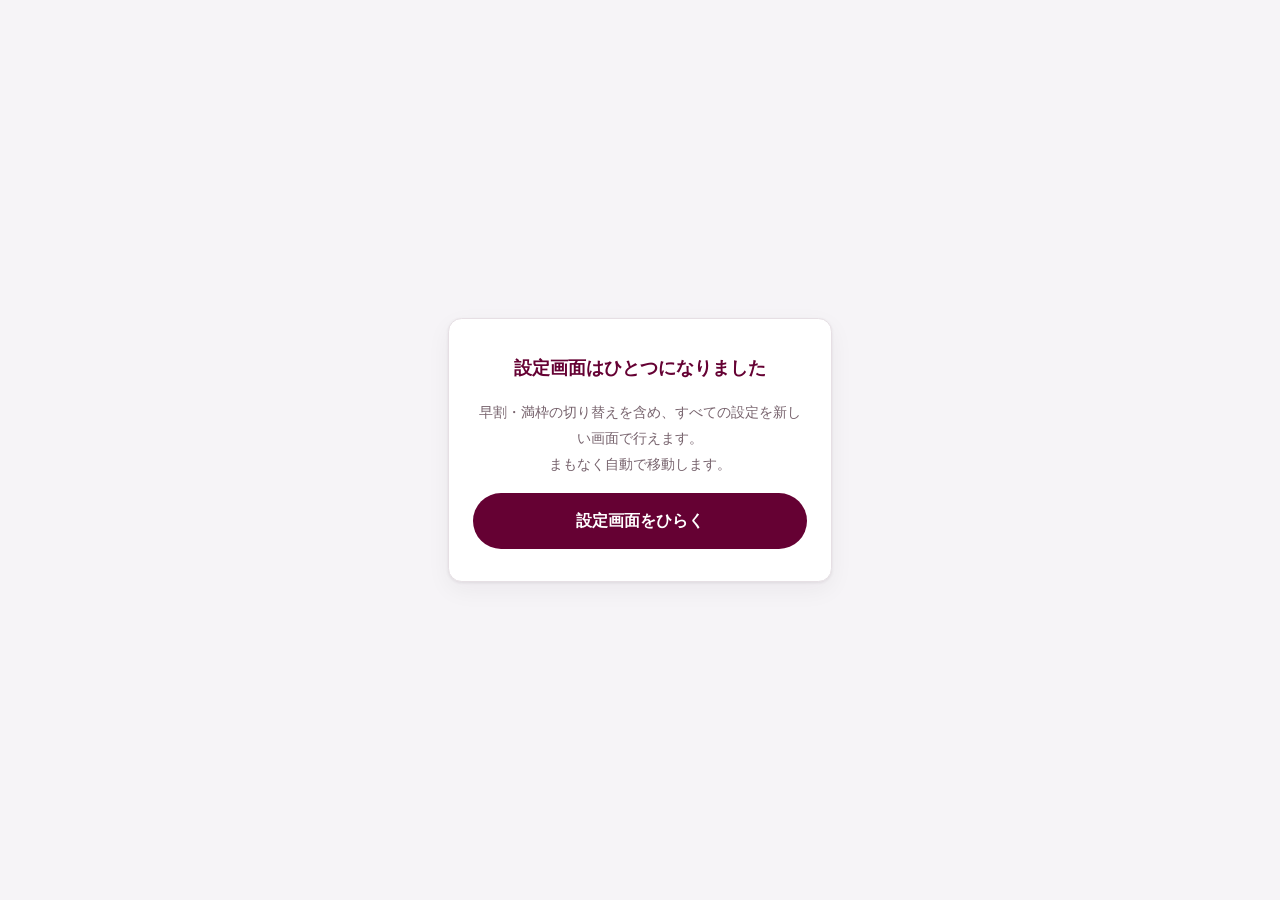
<file: admin/quick-settings.html>
<!DOCTYPE html>
<html lang="ja">
<head>
<meta charset="UTF-8">
<meta name="viewport" content="width=device-width, initial-scale=1.0">
<meta name="robots" content="noindex, nofollow">
<title>イベント設定</title>
<link rel="canonical" href="config-editor.html">
<meta http-equiv="refresh" content="3; url=config-editor.html">
<style>
  *, *::before, *::after { box-sizing: border-box; margin: 0; padding: 0; }
  body {
    font-family: "Hiragino Kaku Gothic ProN", "Yu Gothic", YuGothic, Meiryo, system-ui, sans-serif;
    background: #f6f4f7; color: #2a1a22; line-height: 1.8;
    min-height: 100dvh; display: grid; place-items: center; padding: 1.5rem;
  }
  .box {
    background: #fff; border: 1px solid #e6dfe4; border-radius: .85rem;
    box-shadow: 0 1px 3px rgba(42,26,34,.08), 0 8px 24px rgba(42,26,34,.05);
    padding: 2rem 1.5rem; max-width: 24rem; width: 100%;
    text-align: center; display: flex; flex-direction: column; gap: 1rem;
  }
  h1 { font-size: 1.15rem; color: #650133; }
  p { font-size: .9rem; color: #77636d; }
  a.btn {
    display: block; text-decoration: none;
    background: #650133; color: #fff; font-weight: 700;
    border-radius: 999px; padding: .85rem 1.5rem;
  }
</style>
</head>
<body>
  <div class="box">
    <h1>設定画面はひとつになりました</h1>
    <p>早割・満枠の切り替えを含め、すべての設定を新しい画面で行えます。<br>まもなく自動で移動します。</p>
    <a class="btn" href="config-editor.html">設定画面をひらく</a>
  </div>
</body>
</html>
</file>
